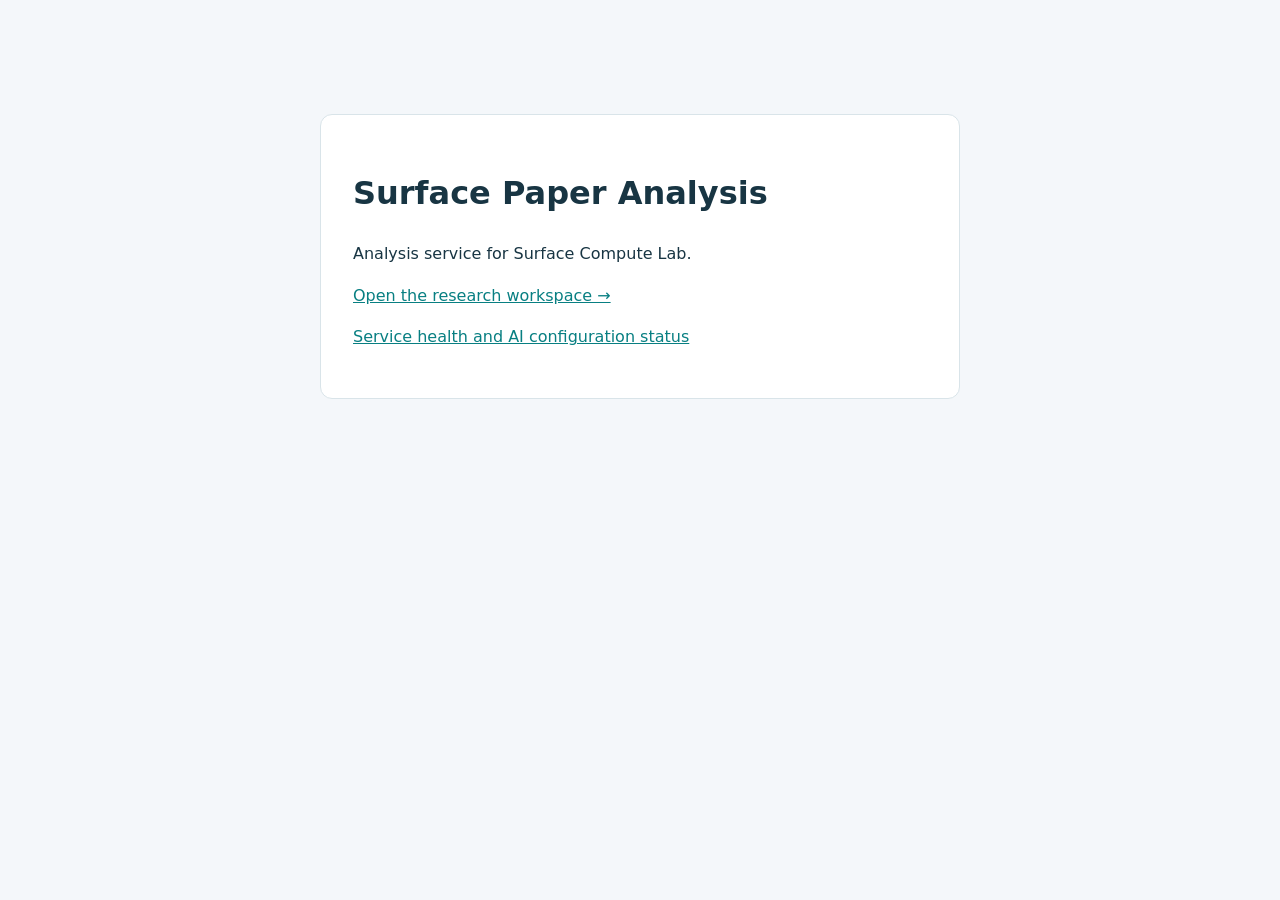
<file: vercel-public/index.html>
<!doctype html>
<html lang="en"><head><meta charset="utf-8"><meta name="viewport" content="width=device-width,initial-scale=1"><title>Surface Paper Analysis</title><style>body{font:16px/1.6 system-ui,sans-serif;max-width:640px;margin:10vh auto;padding:24px;color:#183543;background:#f4f7fa}a{color:#087f82}main{padding:32px;background:white;border:1px solid #d9e4e9;border-radius:12px}</style></head><body><main><h1>Surface Paper Analysis</h1><p>Analysis service for Surface Compute Lab.</p><p><a href="https://ginhust.github.io/Surface_calculations/">Open the research workspace →</a></p><p><a href="/health">Service health and AI configuration status</a></p></main></body></html>
</file>
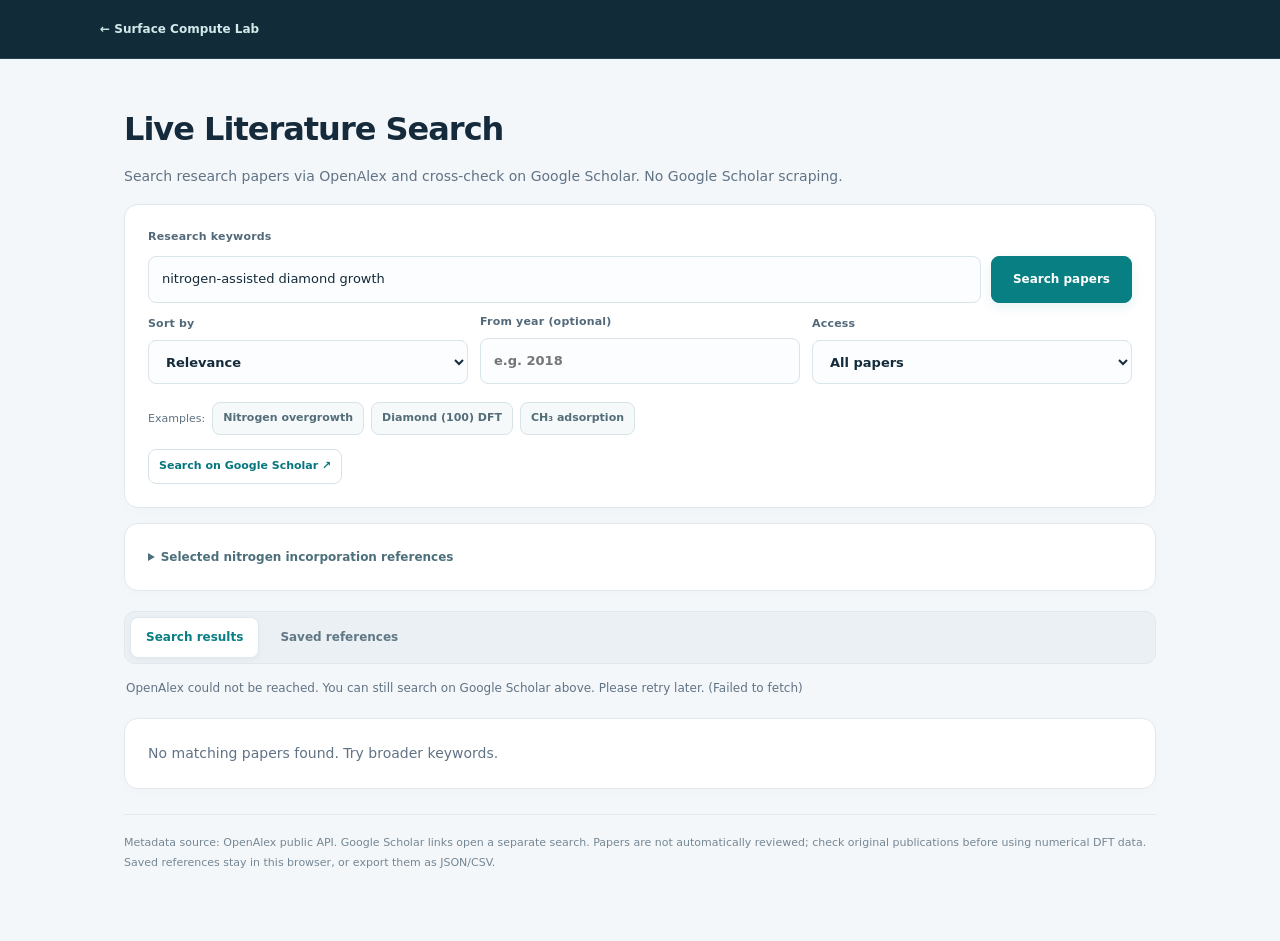
<file: literature-search.html>
<!doctype html>
<html lang="en">
<head>
<meta charset="utf-8">
<meta name="viewport" content="width=device-width,initial-scale=1">
<title>Live Literature Search | Surface Compute Lab</title>
<style>
:root{color-scheme:light;--ink:#163746;--muted:#607782;--bg:#f3f6f8;--edge:#d8e4e9;--accent:#087c83;--soft:#e8f5f3}
*{box-sizing:border-box}body{margin:0;background:var(--bg);color:var(--ink);font:15px/1.55 system-ui,"Segoe UI",sans-serif}
a{color:#06767e;text-decoration:none}a:hover{text-decoration:underline}
header{background:#183542;color:#f1f8fa;padding:16px max(20px,calc((100vw - 1100px)/2))}
header a{color:#d0f2ee}main{max-width:1100px;margin:auto;padding:27px 20px 55px}
h1{margin:8px 0 4px;font-size:29px;letter-spacing:-.5px}h2{font-size:19px;margin:0 0 12px}
p{margin:5px 0 12px}.muted,.meta{color:var(--muted)}.meta{font-size:13px}
.panel,.paper{border:1px solid var(--edge);background:#fff;border-radius:10px;padding:19px;margin:15px 0}
.controls{display:grid;grid-template-columns:minmax(0,1fr) auto;gap:10px;margin:10px 0}
input,select,button{font:inherit;border:1px solid #c8d7dd;border-radius:7px;padding:10px 12px;background:#fff;color:var(--ink)}
input{min-width:0;width:100%}button{cursor:pointer}button.primary{background:var(--accent);color:white;border-color:var(--accent)}button:disabled{opacity:.55;cursor:wait}
label{font-size:13px;font-weight:600;display:block}.filters{display:flex;gap:12px;align-items:end;flex-wrap:wrap}.filters label{flex:1;min-width:145px}.filters select,.filters input{margin-top:4px}
.quick,.actions,.toprow{display:flex;gap:8px;align-items:center;flex-wrap:wrap}.quick button{padding:6px 9px;font-size:12px}.actions{margin-top:11px}.actions a,.actions button{font-size:13px;padding:6px 10px;border-radius:6px;border:1px solid var(--edge);background:#fff}
.title{font-size:17px;font-weight:650;color:#123848}.paper{margin:10px 0;padding:17px 19px}.abstract{font-size:14px;color:#425c65;margin-top:9px;white-space:normal}
.badge{display:inline-block;background:var(--soft);color:#08767c;border-radius:5px;padding:2px 7px;font-size:11px;margin-right:7px}
#status{min-height:25px}#papers{margin-top:10px}.switch{margin-left:auto;display:flex;gap:5px}
.switch button{padding:5px 8px;background:transparent;color:white;border-color:#56727c;font-size:12px}
.switch button.active{background:#d6f0ef;color:#163746}
.tabs{display:flex;gap:10px;align-items:center;margin-top:15px}.tabs button.active{background:#183542;color:#fff}
footer{margin-top:25px;font-size:12px;color:var(--muted)}
@media(max-width:620px){.controls{grid-template-columns:1fr}.filters label{min-width:44%}h1{font-size:24px}}
body.embedded>header,body.embedded main>h1,body.embedded main>p.muted,body.embedded #curatedReferences{display:none}
body.embedded main{padding-top:4px}#curatedReferences>summary{cursor:pointer;font-weight:600}
/* Shared visual language. Keep the existing navigation and calculation flow. */
#surface-lab-bilingual .evidence-hero{padding:25px;background:linear-gradient(120deg,#123a49,#076d72);border-radius:12px;color:#fff;margin-bottom:18px}
#surface-lab-bilingual .evidence-hero h1{font-size:29px;margin:8px 0}
#surface-lab-bilingual .evidence-hero .small{color:#b5e5e3}
#surface-lab-bilingual .evidence-hero .row{margin-top:18px}
#surface-lab-bilingual .evidence-metrics{display:grid;grid-template-columns:repeat(3,1fr);gap:12px;margin:18px 0}
#surface-lab-bilingual .evidence-metrics>div{padding:14px 18px;background:var(--p);border:1px solid var(--line);border-radius:8px}
#surface-lab-bilingual .evidence-metrics strong{font-size:24px;display:block;color:var(--accent)}
#surface-lab-bilingual .evidence-metrics span{font-size:12px;color:var(--sub)}
#surface-lab-bilingual .evidence-table{min-width:780px}
#surface-lab-bilingual .evidence-table td:first-child{width:27%}
#surface-lab-bilingual .evidence-table blockquote{margin:5px 0 12px;padding:9px;border-left:3px solid var(--accent);background:var(--soft);overflow-wrap:anywhere}
#surface-lab-bilingual .evidence-citation{font-size:11px;line-height:1.5;text-align:left;white-space:normal}
#surface-lab-bilingual .pr-text{white-space:pre-wrap;overflow-wrap:anywhere}
#surface-lab-bilingual mark{background:#fff0a9;color:#182f3e;border-radius:2px;padding:1px 3px}
@media(max-width:520px){#surface-lab-bilingual .evidence-metrics{grid-template-columns:1fr}#surface-lab-bilingual .evidence-hero{padding:18px}}
#surface-lab-bilingual .agent-grid{display:grid;grid-template-columns:repeat(4,minmax(0,1fr));gap:10px;margin:16px 0}
#surface-lab-bilingual .agent-grid .record{margin:0;border-top:3px solid var(--accent);padding:12px}
#surface-lab-bilingual .paper-reading blockquote{margin:8px 0;padding:8px 12px;border-left:3px solid var(--accent);overflow-wrap:anywhere}
#surface-lab-bilingual .paper-reading td{vertical-align:top;min-width:100px}
@media(max-width:900px){#surface-lab-bilingual .agent-grid{grid-template-columns:repeat(2,minmax(0,1fr))}}
@media(max-width:480px){#surface-lab-bilingual .agent-grid{grid-template-columns:1fr}}
#surface-lab-bilingual {
  color-scheme: light;
  --p: #ffffff; --bg: #f4f7fa; --ink: #152b3b; --sub: #607385;
  --line: #e0e8ee; --accent: #087f82; --soft: #eaf7f5;
  --warn: #805b24; --warnbg: #fff7e8;
  font-family: Inter, 'Segoe UI', system-ui, sans-serif;
  font-size: 14px; line-height: 1.65;
  border: 1px solid #dce6ed; border-radius: 18px;
  box-shadow: 0 12px 48px #1737470a;
}
#surface-lab-bilingual .top {
  min-height: 82px; padding: 20px 30px; gap: 18px;
  background: #fff; border-bottom-color: var(--line);
}
#surface-lab-bilingual .brand {
  display: inline-flex; align-items: center; gap: 13px;
  font-size: 17px; font-weight: 750; letter-spacing: 1.2px;
}
#surface-lab-bilingual .brand::before {
  content: ''; display: block; width: 23px; height: 23px;
  border: 2px solid #087f82; border-radius: 5px; transform: rotate(45deg);
  background: linear-gradient(135deg,#e0f4f0 49%,#087f82 50%,#087f82 55%,#f4fbfa 56%);
  box-shadow: 4px -4px 0 #e4f1f0;
}
#surface-lab-bilingual .top>.muted {font-size: 12px; padding-left: 18px; border-left: 1px solid var(--line)}
#surface-lab-bilingual .top>.pill {margin-left: auto; font-size: 11px; letter-spacing: .3px}
#surface-lab-bilingual .shell {grid-template-columns: 218px minmax(0,1fr)}
#surface-lab-bilingual aside {padding: 28px 14px; background: #122b39; color: #c3d3dd}
#surface-lab-bilingual .sidehead {font-size: 10px; letter-spacing: 1.7px; color: #829eae; padding: 0 14px 20px}
#surface-lab-bilingual .nav {
  position: relative; min-height: 48px; gap: 12px; padding: 12px 14px;
  margin: 5px 0; border: 1px solid transparent; border-radius: 9px;
  font-size: 12px; font-weight: 550; line-height: 1.4;
  transition: background .18s ease, color .18s ease, border-color .18s ease;
}
#surface-lab-bilingual .nav svg {width: 17px; height: 17px; stroke-width: 1.6; flex: 0 0 auto; opacity: .85}
#surface-lab-bilingual .nav:hover {background: #ffffff0b; color: #fff}
#surface-lab-bilingual .nav[aria-current=page] {background: #1b444f; border-color: #2d6269; color: #d4ffef; box-shadow: 0 5px 14px #071c2720}
#surface-lab-bilingual .nav[aria-current=page]::before {content:''; position:absolute; left:-15px; top:13px; bottom:13px; width:3px; border-radius:2px; background:#76ddc5}
#surface-lab-bilingual .sidefoot {border-top:1px solid #ffffff15; padding-top:22px; margin:42px 14px 0; font-size:11px; line-height:1.9; color:#9fb7c4}
#surface-lab-bilingual main {padding: 34px; min-height: 820px; background: var(--bg)}
#surface-lab-bilingual .headline {margin-bottom: 26px}
#surface-lab-bilingual .headline>.small {font-size:10px; font-weight:700; letter-spacing:1.8px; color:var(--accent); margin-bottom:8px}
#surface-lab-bilingual h1 {font-size:30px; line-height:1.22; font-weight:720; letter-spacing:-1px; margin:7px 0 11px}
#surface-lab-bilingual .headline>.muted {font-size:13px; max-width:750px; line-height:1.75}
#surface-lab-bilingual h2 {font-size:16px; font-weight:680; letter-spacing:-.2px; margin-bottom:17px}
#surface-lab-bilingual h3 {font-size:13px; font-weight:650; letter-spacing:-.1px}
#surface-lab-bilingual .small {font-size:11px; line-height:1.75}
#surface-lab-bilingual .pill {padding:5px 10px; border:1px solid #d4ebe5; border-radius:20px; font-weight:600; line-height:1.4}
#surface-lab-bilingual .panel {padding:24px; border-radius:14px; border-color:var(--line); box-shadow:0 3px 12px #17374704; margin-bottom:20px}
#surface-lab-bilingual .problem-lead {background:linear-gradient(135deg,#f1faf8,#f8fbfd 72%);border-color:#cfe6e1}
#surface-lab-bilingual .problem-model-pair {display:grid;grid-template-columns:repeat(2,minmax(0,1fr));gap:12px;margin:17px 0}
#surface-lab-bilingual .problem-model-pair article {background:#fff;border:1px solid #dce8eb;border-radius:11px;padding:16px}
#surface-lab-bilingual .problem-model-pair h3 {margin:12px 0 6px;color:#1e3f52}
#surface-lab-bilingual .problem-model-pair p {margin:0;color:#607583;font-size:12px;line-height:1.7}
#surface-lab-bilingual .split {gap:22px; align-items:start; grid-template-columns:minmax(0,1.12fr) minmax(280px,1fr)}
#surface-lab-bilingual .fields {gap:0 18px}
#surface-lab-bilingual label {font-size:11px; font-weight:650; letter-spacing:.1px; color:#53697a; margin-bottom:16px}
#surface-lab-bilingual input,#surface-lab-bilingual select,#surface-lab-bilingual textarea {
  min-height:42px; padding:10px 12px; margin-top:7px;
  border:1px solid #d9e4eb; border-radius:8px; background:#fbfdfe;
  font-size:13px; font-weight:400; color:var(--ink); line-height:1.5;
  transition:border-color .15s ease, box-shadow .15s ease, background .15s ease;
}
#surface-lab-bilingual input::placeholder,#surface-lab-bilingual textarea::placeholder {color:#899ba8}
#surface-lab-bilingual input:focus,#surface-lab-bilingual select:focus,#surface-lab-bilingual textarea:focus {
  outline:none; border-color:#238e91; box-shadow:0 0 0 3px #09818415; background:#fff;
}
#surface-lab-bilingual input[type=checkbox] {min-height:0; width:15px; height:15px; accent-color:var(--accent); margin-top:3px; flex:0 0 auto}
#surface-lab-bilingual input[type=file] {padding:8px; font-size:11px}
#surface-lab-bilingual input::file-selector-button {border:0; background:#eaf3f5; color:#355e6e; padding:7px 9px; border-radius:5px; margin-right:10px; cursor:pointer}
#surface-lab-bilingual button:focus-visible,#surface-lab-bilingual a:focus-visible {outline:3px solid #46b7b2; outline-offset:3px}
#surface-lab-bilingual .button {
  display:inline-flex; align-items:center; justify-content:center; gap:7px;
  min-height:38px; padding:9px 13px; border-radius:8px;
  font-size:12px; font-weight:600; line-height:1.4;
  border-color:#d7e3e9; background:#fff;
  box-shadow:0 1px 2px #15374606;
  transition:background .16s ease, border-color .16s ease, transform .16s ease, box-shadow .16s ease;
}
#surface-lab-bilingual .button:hover:not(:disabled) {background:#f3f9f9; border-color:#9ccac9; transform:translateY(-1px); box-shadow:0 4px 10px #1537460a}
#surface-lab-bilingual .button svg {width:15px; height:15px; stroke-width:1.8}
#surface-lab-bilingual .primary {background:#087f82; border-color:#087f82; color:#fff; box-shadow:0 4px 12px #087f8220}
#surface-lab-bilingual .primary:hover:not(:disabled) {background:#066c70; border-color:#066c70; color:#fff}
#surface-lab-bilingual a {text-decoration:none; font-weight:550; text-underline-offset:3px}
#surface-lab-bilingual a:hover {text-decoration:underline}
#surface-lab-bilingual .dbitem {
  position:relative; border-radius:11px; padding:17px 18px; margin-bottom:11px;
  border-color:#e0e8ee; box-shadow:0 2px 5px #17374703;
  transition:box-shadow .18s ease, border-color .18s ease, transform .18s ease;
}
#surface-lab-bilingual .dbitem:hover {border-color:#a6caca; box-shadow:0 5px 17px #17374708; transform:translateY(-1px)}
#surface-lab-bilingual .dbitem.selected {background:#f0faf8; border-color:#66b9b0; box-shadow:0 0 0 1px #66b9b010}
#surface-lab-bilingual .dbitem.selected::before {content:''; position:absolute; left:-1px; top:14px; bottom:14px; width:3px; border-radius:3px; background:#159a8e}
#surface-lab-bilingual .dbitem strong {font-size:13px; line-height:1.65; font-weight:650; letter-spacing:-.15px; margin:7px 0}
#surface-lab-bilingual .dbitem>.small:first-child {font-size:10px; font-weight:650; color:#087f82; letter-spacing:.2px}
#surface-lab-bilingual .record {background:#f2f8fa; border-left:3px solid #4faaa4; border-radius:0 8px 8px 0; padding:13px 15px; font-size:13px; line-height:1.85; margin:18px 0}
#surface-lab-bilingual .item {padding:17px 0}
#surface-lab-bilingual .item h3 {margin-bottom:7px}
#surface-lab-bilingual .item p {font-size:12px; line-height:1.8}
#surface-lab-bilingual .notice,#surface-lab-bilingual .banner {border-radius:9px; padding:13px 16px; font-size:12px; line-height:1.8; border:1px solid #f0e3c9}
#surface-lab-bilingual .banner {border-color:#d5ebe5}
#surface-lab-bilingual .flow {gap:8px; color:#a6b7c2; font-size:10px; margin-bottom:25px}
#surface-lab-bilingual .flow button {padding:7px 11px; border-radius:7px; background:transparent; font-size:11px; color:var(--sub); border-color:transparent}
#surface-lab-bilingual .flow button:hover {background:#eaf0f5}
#surface-lab-bilingual .flow button[aria-current=step] {background:#fff; color:#087f82; border-color:#cde4e4; box-shadow:0 2px 6px #17374704}
#surface-lab-bilingual .tablebox {border:1px solid var(--line); border-radius:9px}
#surface-lab-bilingual th {background:#f5f8fa; font-size:10px; font-weight:700; letter-spacing:.5px; text-transform:uppercase}
#surface-lab-bilingual td,#surface-lab-bilingual th {padding:12px 13px}
#surface-lab-bilingual td {font-size:12px}
#surface-lab-bilingual tbody tr:last-child td {border-bottom:0}
#surface-lab-bilingual tbody tr:hover {background:#f7fbfc}
#surface-lab-bilingual pre {background:#142d3b; color:#d8e9ef; border-radius:10px; padding:19px; font-size:11px; line-height:1.85}
#surface-lab-bilingual .empty {background:#f6f9fb; border:1px dashed #cbdce5; border-radius:10px; padding:30px 18px; font-size:12px}
#surface-lab-bilingual .structure-stage {height:390px; border-radius:12px; border-color:#dbe6ed; background:#f4f8fb}
#surface-lab-bilingual .structure-empty {font-size:13px; color:#6c8492}
#surface-lab-bilingual .structure-empty::before {content:'◇'; font-size:50px; font-weight:200; color:#b7d4d8; margin-right:18px}
#surface-lab-bilingual .check {font-weight:400; line-height:1.7; gap:5px}
#surface-lab-bilingual .statrow b {font-weight:700; letter-spacing:-.7px; font-size:25px}
#surface-lab-bilingual [data-rp-storage] {color:#087f82; font-weight:600}
#surface-lab-bilingual fieldset {border-radius:9px; background:#fbfdfe}
#surface-lab-bilingual #sl-message:empty {display:none}
#surface-lab-bilingual .paper-search-actions {margin-bottom:17px; gap:10px}
#surface-lab-bilingual .inventory-counts {display:flex;align-items:center;gap:27px;padding:0 0 8px}
#surface-lab-bilingual .inventory-counts>div {display:flex;align-items:baseline;gap:8px}
#surface-lab-bilingual .inventory-counts strong {font-size:21px;font-weight:700;line-height:1.3;letter-spacing:-.6px;color:#214958}
#surface-lab-bilingual .inventory-counts span {font-size:10px;color:#6d8290;line-height:1.5;max-width:90px}
#surface-lab-bilingual .source-list {position:relative;max-height:740px;overflow-y:auto;padding:2px 4px 2px 2px;scrollbar-width:thin;scrollbar-color:#b9d1d8 transparent}
#surface-lab-bilingual .library-toolbar {align-items:stretch;gap:20px;margin-bottom:25px}
#surface-lab-bilingual .library-toolbar>.button {align-self:center;white-space:nowrap}
#surface-lab-bilingual .inventory-counts {display:grid;grid-template-columns:repeat(3,minmax(0,1fr));gap:12px;flex:1;max-width:640px;padding:0}
#surface-lab-bilingual .inventory-counts>div {display:flex;flex-direction:column;align-items:flex-start;gap:5px;background:#fff;border:1px solid #e0e8ee;border-radius:11px;padding:14px 17px;box-shadow:0 2px 7px #15374603}
#surface-lab-bilingual .inventory-counts strong {font-size:24px;line-height:1.1;letter-spacing:-.9px;font-variant-numeric:tabular-nums}
#surface-lab-bilingual .inventory-counts>div:first-child strong {color:#087f82}
#surface-lab-bilingual .inventory-counts span {max-width:none;font-size:10px;font-weight:550}
#surface-lab-bilingual .source-detail {position:relative;overflow:hidden;padding-top:27px}
#surface-lab-bilingual .source-detail::before {content:'';position:absolute;top:0;left:0;right:0;height:3px;background:linear-gradient(90deg,#087f82,#72c2b6)}
#surface-lab-bilingual .source-detail h2 {font-size:20px;line-height:1.55;letter-spacing:-.4px;margin-bottom:10px}
#surface-lab-bilingual .source-detail .citation-meta {font-size:11px;line-height:1.85;color:#718492;padding-bottom:2px}
#surface-lab-bilingual .source-id {font-variant-numeric:tabular-nums;letter-spacing:.4px;white-space:nowrap}
#surface-lab-bilingual .source-detail .item>.row {gap:8px;margin-top:9px}
#surface-lab-bilingual .source-detail .item>.row>a {font-size:11px;padding:6px 9px;border:1px solid #dce8ec;border-radius:6px;background:#f9fcfc;line-height:1.5}
#surface-lab-bilingual .source-detail [data-action=use-source] {width:100%;margin-top:4px;min-height:43px}
#surface-lab-bilingual [data-action=find-papers],#surface-lab-bilingual [data-action=related-papers] {color:#087f82; border-color:#b7d9d6; background:#f2faf8}
@media(min-width:1350px) {#surface-lab-bilingual main{padding:40px}#surface-lab-bilingual .split{gap:28px}}
@media(max-width:1050px) {#surface-lab-bilingual .shell{grid-template-columns:190px minmax(0,1fr)}#surface-lab-bilingual main{padding:25px}#surface-lab-bilingual h1{font-size:27px}}
@media(max-width:820px) {
  #surface-lab-bilingual{border-radius:12px}
  #surface-lab-bilingual .shell{grid-template-columns:1fr}
  #surface-lab-bilingual .split{grid-template-columns:1fr}
  #surface-lab-bilingual .top{padding:18px 21px;min-height:74px;gap:13px}
  #surface-lab-bilingual .top>.muted{font-size:11px}
  #surface-lab-bilingual aside{display:flex;flex-wrap:nowrap;overflow-x:auto;gap:6px;padding:10px 14px;scrollbar-width:thin}
  #surface-lab-bilingual .nav{width:auto;flex:0 0 auto;white-space:nowrap;margin:0;min-height:40px;padding:10px 12px;font-size:11px}
  #surface-lab-bilingual .nav[aria-current=page]::before{display:none}
  #surface-lab-bilingual .sidehead,#surface-lab-bilingual .sidefoot{display:none}
  #surface-lab-bilingual main{padding:24px;min-height:0}
}
@media(max-width:520px) {
  #surface-lab-bilingual .top{padding:17px;gap:10px}
  #surface-lab-bilingual .brand{font-size:14px;gap:10px}
  #surface-lab-bilingual .brand::before{width:19px;height:19px}
  #surface-lab-bilingual .top>.muted{display:none}
  #surface-lab-bilingual .top>.pill{font-size:9px;padding:5px 8px}
  #surface-lab-bilingual main{padding:23px 16px}
  #surface-lab-bilingual h1{font-size:25px;letter-spacing:-.7px}
  #surface-lab-bilingual .headline>.small{font-size:9px;letter-spacing:1.2px}
  #surface-lab-bilingual .headline>.muted{font-size:12px}
  #surface-lab-bilingual .panel{padding:18px;border-radius:12px}
  #surface-lab-bilingual .problem-model-pair{grid-template-columns:1fr}
  #surface-lab-bilingual .fields{grid-template-columns:1fr}
  #surface-lab-bilingual .button{font-size:11px}
  #surface-lab-bilingual .dbitem{padding:15px}
  #surface-lab-bilingual .structure-stage{height:285px}
  #surface-lab-bilingual .structure-empty::before{display:none}
  #surface-lab-bilingual .flow{gap:2px}
  #surface-lab-bilingual .flow button{padding:7px;font-size:10px}
  #surface-lab-bilingual .paper-search-actions>.small{display:none}
  #surface-lab-bilingual .inventory-counts{gap:19px}
  #surface-lab-bilingual .inventory-counts>div{display:block}
  #surface-lab-bilingual .inventory-counts strong,#surface-lab-bilingual .inventory-counts span{display:block}
  #surface-lab-bilingual .inventory-counts span{font-size:9px;margin-top:4px}
  #surface-lab-bilingual .source-list{max-height:470px}
  #surface-lab-bilingual .inventory-counts{flex-basis:100%;gap:8px}
  #surface-lab-bilingual .inventory-counts>div{padding:12px 10px;gap:5px;display:flex}
  #surface-lab-bilingual .inventory-counts strong{font-size:23px}
  #surface-lab-bilingual .inventory-counts span{font-size:9px;line-height:1.55}
  #surface-lab-bilingual .library-toolbar{gap:12px}
  #surface-lab-bilingual .source-detail h2{font-size:18px}
}

/* The standalone search and its embedded view use the same components. */
body.literature-app {color-scheme:light; --ink:#152b3b; --muted:#607385; --bg:#f4f7fa; --edge:#e0e8ee; --accent:#087f82; --soft:#eaf7f5; font-family:Inter,'Segoe UI',system-ui,sans-serif; font-size:14px; line-height:1.7}
body.literature-app header {background:#122b39; padding:19px max(24px,calc((100vw - 1080px)/2)); border-bottom:1px solid #244251}
body.literature-app header a {font-size:12px; font-weight:600; color:#d2e9ea}
body.literature-app main {max-width:1080px; padding:35px 24px 50px}
body.literature-app h1 {font-size:32px; letter-spacing:-1px; font-weight:730; margin-bottom:8px}
body.literature-app h2 {letter-spacing:-.3px}
body.literature-app .panel,body.literature-app .paper {border-radius:14px; border-color:var(--edge); box-shadow:0 3px 15px #15374604; padding:23px}
body.literature-app .paper {margin:14px 0; transition:border-color .18s ease,box-shadow .18s ease}
body.literature-app .paper:hover {border-color:#b7d7d5; box-shadow:0 5px 20px #15374609}
body.literature-app .title {font-size:16px; font-weight:680; letter-spacing:-.25px; line-height:1.65; margin:8px 0}
body.literature-app .meta {font-size:11px; line-height:1.8}
body.literature-app .paper>.meta:first-child {font-weight:600; color:#087f82; letter-spacing:.15px}
body.literature-app input,body.literature-app select {padding:11px 13px; border:1px solid #d9e4eb; border-radius:8px; font-size:13px; background:#fbfdfe; min-height:44px}
body.literature-app label {font-size:11px; color:#53697a; letter-spacing:.2px; font-weight:650}
body.literature-app .filters select,body.literature-app .filters input {display:block;width:100%;margin-top:7px}
body.literature-app input:focus,body.literature-app select:focus {outline:none; border-color:#238e91; box-shadow:0 0 0 3px #09818415; background:#fff}
body.literature-app button,body.literature-app .actions a {font-size:12px; font-weight:600; border-radius:8px; border-color:#d7e3e9; transition:background .16s ease, border-color .16s ease}
body.literature-app button:hover,body.literature-app .actions a:hover {background:#f0f8f7; border-color:#a9cecb; text-decoration:none}
body.literature-app button.primary {background:#087f82; border-color:#087f82; color:#fff; padding:12px 21px; box-shadow:0 4px 12px #087f821a}
body.literature-app button.primary:hover {background:#066c70}
body.literature-app button:focus-visible,body.literature-app a:focus-visible,body.literature-app summary:focus-visible {outline:3px solid #46b7b2; outline-offset:3px}
body.literature-app .quick {gap:7px; padding-top:4px}
body.literature-app .quick button {font-size:11px; padding:6px 10px; color:#536d79; background:#f6f9fa}
body.literature-app .actions {gap:8px; margin-top:14px}
body.literature-app .actions a,body.literature-app .actions button {font-size:11px; padding:7px 10px; min-height:32px}
body.literature-app .actions button[data-bookmark] {margin-left:auto; color:#087f82; border-color:#bcdbd5; background:#f0f9f6}
body.literature-app .tabs {gap:5px; padding:5px; background:#eaf0f4; border:1px solid #e0e8ee; border-radius:11px; margin-top:20px}
body.literature-app .tabs button {border-color:transparent; background:transparent; color:#617785; padding:9px 15px; font-size:12px}
body.literature-app .tabs button.active {background:#fff; color:#087f82; box-shadow:0 2px 5px #15374609; border-color:#e0e8ee}
body.literature-app #count {margin-left:auto; padding:0 10px; font-variant-numeric:tabular-nums}
body.literature-app #status {font-size:12px; margin:14px 2px 5px; color:#607385}
body.literature-app .abstract {font-size:12px; line-height:1.85; background:#f5f9fb; border-radius:8px; padding:14px}
body.literature-app details summary {font-size:12px; color:#4d6f7b; cursor:pointer}
body.literature-app footer {padding:18px 0; font-size:11px; line-height:1.8; border-top:1px solid var(--edge); color:#748794}
body.literature-app.embedded main {padding-top:4px}
@media(max-width:620px) {
  body.literature-app main{padding:22px 15px 35px}
  body.literature-app .panel,body.literature-app .paper{padding:18px;border-radius:11px}
  body.literature-app h1{font-size:27px}
  body.literature-app .title{font-size:14px}
  body.literature-app .controls{grid-template-columns:1fr}
  body.literature-app .tabs button{padding:8px 10px;font-size:11px}
  body.literature-app #count{font-size:10px;padding:0 3px}
  body.literature-app .actions button[data-bookmark]{margin-left:0}
}
@media(prefers-reduced-motion:reduce) {
  #surface-lab-bilingual *,body.literature-app * {transition:none!important;scroll-behavior:auto!important}
  #surface-lab-bilingual .button:hover,#surface-lab-bilingual .dbitem:hover {transform:none}
}

#surface-lab-bilingual .ra-candidates {display:grid;grid-template-columns:repeat(2,minmax(0,1fr));gap:12px;margin:12px 0}
#surface-lab-bilingual .ra-candidates .item {border:1px solid var(--line);border-radius:8px;padding:14px;margin:0;cursor:pointer}
#surface-lab-bilingual .ra-candidates .item:has(input:checked) {border-color:var(--accent);background:var(--soft)}
#surface-lab-bilingual .ra-candidates input[type=radio] {display:inline-block;width:auto;margin:0 6px 0 0;accent-color:var(--accent)}
#surface-lab-bilingual .research-assistant textarea {resize:vertical}
#surface-lab-bilingual .research-assistant .record {overflow-wrap:anywhere}
#surface-lab-bilingual .paper-reading .record {overflow-wrap:anywhere;margin:12px 0}
#surface-lab-bilingual .paper-reading .pr-text {white-space:pre-wrap;max-height:340px;overflow:auto}
#surface-lab-bilingual .paper-reading blockquote {margin:10px 0;padding:10px 14px;border-left:3px solid var(--accent);background:var(--soft)}
#surface-lab-bilingual .paper-reading textarea {resize:vertical}
#surface-lab-bilingual .paper-reading [data-pr-status] {overflow-wrap:anywhere}
#surface-lab-bilingual .paper-reading h3 {margin-top:18px}
@media(max-width:700px) {#surface-lab-bilingual .ra-candidates {grid-template-columns:1fr}}

/* Shell and paper-search dialog. Scoped to avoid changing iframe contents. */
html[data-visualize-standalone]:has(>body.surface-host) {color-scheme:light; background:#edf2f6}
html[data-visualize-standalone]>body.surface-host {padding:20px; background:#edf2f6; max-width:1640px; margin:0 auto}
#surface-utility-bar {display:flex; align-items:center; justify-content:space-between; gap:12px; padding:0 5px 15px; font:11px/1.5 'Segoe UI',system-ui,sans-serif; color:#6a8290; letter-spacing:.2px}
#surface-utility-bar a {color:#087f82; text-decoration:none; font-weight:650; padding:5px 0}
#surface-utility-bar a:hover {text-decoration:underline}
#paper-search-dialog {box-sizing:border-box;overflow:hidden;width:min(1140px,95vw); height:92vh; max-height:92vh; border:1px solid #d9e5ec; border-radius:17px; background:#f4f7fa; color:#152b3b;box-shadow:0 30px 100px #0a23354a; padding:0}
#paper-search-dialog::backdrop {background:#0c263a9c; backdrop-filter:blur(5px)}
#paper-search-dialog .paper-dialog-header {display:flex;align-items:center;justify-content:space-between;gap:14px;min-height:72px;box-sizing:border-box; padding:17px 24px; font:14px Inter,'Segoe UI',system-ui,sans-serif; border-bottom:1px solid #e0e8ee;background:#fff}
#paper-search-dialog h2 {margin:0;font-size:17px; font-weight:700; letter-spacing:-.4px; color:#152b3b}
#paper-search-dialog .paper-dialog-actions {display:flex;align-items:center;gap:18px}
#paper-search-dialog a {font-size:11px; font-weight:600; color:#087f82}
#paper-search-dialog button {cursor:pointer;background:#fff;color:#152b3b;border:1px solid #d7e3e9; padding:8px 13px; border-radius:8px; font:600 12px Inter,'Segoe UI',system-ui,sans-serif}
#paper-search-dialog button:hover {background:#eef7f5; border-color:#a6ccca}
#paper-search-dialog button:focus-visible {outline:3px solid #46b7b2; outline-offset:3px}
#paper-search-dialog iframe {display:block;width:100%;margin:0;border:0;height:calc(100% - 73px); background:#f4f7fa}
@media(max-width:620px) {
  html[data-visualize-standalone]>body.surface-host{padding:8px}
  #surface-utility-bar{padding:2px 5px 10px;font-size:10px}
  #surface-utility-bar>span{font-size:9px;letter-spacing:.1px}
  #paper-search-dialog{width:calc(100vw - 16px);max-width:calc(100vw - 16px);border-radius:12px;height:94vh;max-height:94vh}
  #paper-search-dialog .paper-dialog-header{padding:13px;min-height:63px;gap:7px}
  #paper-search-dialog h2{font-size:14px}
  #paper-search-dialog .paper-dialog-actions{gap:9px}
  #paper-search-dialog a{font-size:10px}
  #paper-search-dialog button{padding:7px 10px;font-size:11px}
  #paper-search-dialog iframe{height:calc(100% - 64px)}
}

</style>
</head>
<body class="literature-app">
<header><div class="toprow"><a href="./index.html">← Surface Compute Lab</a></div></header>
<main>
<h1 data-i18n="heading">Live Literature Search</h1>
<p class="muted" data-i18n="intro">Search research papers via OpenAlex and cross-check on Google Scholar. No Google Scholar scraping.</p>
<section class="panel">
<form id="searchForm">
<label for="query" data-i18n="keyword">Research keywords</label>
<div class="controls"><input id="query" value="nitrogen-assisted diamond growth" required maxlength="300" aria-label="Research keywords"><button class="primary" type="submit" id="searchBtn" data-i18n="search">Search papers</button></div>
<div class="filters">
<label><span data-i18n="sort">Sort by</span><select id="sort"><option value="relevance_score:desc" data-i18n="relevance">Relevance</option><option value="publication_date:desc" data-i18n="newest">Newest</option><option value="cited_by_count:desc" data-i18n="cited">Most cited</option></select></label>
<label><span data-i18n="year">From year (optional)</span><input id="year" type="number" min="1900" max="2100" placeholder="e.g. 2018"></label>
<label><span data-i18n="access">Access</span><select id="oa"><option value="all" data-i18n="all">All papers</option><option value="true" data-i18n="openaccess">Open access only</option></select></label>
</div>
</form>
<div class="quick" style="margin-top:14px"><span class="meta" data-i18n="examples">Examples:</span><button type="button" data-topic="nitrogen overgrowth diamond chemical vapor deposition">Nitrogen overgrowth</button><button type="button" data-topic="diamond 100 surface DFT nitrogen">Diamond (100) DFT</button><button type="button" data-topic="diamond CVD methyl adsorption reaction barriers">CH₃ adsorption</button></div>
<div class="actions"><a id="scholarQuery" target="_blank" rel="noopener noreferrer" href="https://scholar.google.com/scholar?q=nitrogen-assisted%20diamond%20growth" data-i18n="scholar">Search on Google Scholar ↗</a></div>
</section>
<details class="panel" id="curatedReferences"><summary>Selected nitrogen incorporation references</summary>
<section aria-labelledby="nitrogen-lattice-heading">
<h2 id="nitrogen-lattice-heading" data-i18n="curatedHeading">Nitrogen incorporation into the diamond lattice</h2>
<p class="muted" data-i18n="curatedIntro">Selected references on substitutional nitrogen, surface-to-bulk incorporation, CVD precursors and NV formation. Abstracts and available excerpts checked; quantitative barriers remain unverified. These references are available without a live search.</p>
<article class="panel"><p class="meta">L01 · 2021</p><h3>Nitrogen overgrowth as a catalytic mechanism during diamond chemical vapour deposition</h3><p class="muted">Oberg, Batzer, Stacey &amp; Doherty · Carbon 178, 606–615</p><div class="actions"><a href="https://doi.org/10.1016/j.carbon.2021.03.008" target="_blank" rel="noopener noreferrer">DOI ↗</a><a href="https://arxiv.org/abs/2011.04921" target="_blank" rel="noopener noreferrer" data-i18n="curatedSource">Publisher / preprint ↗</a></div></article>
<article class="panel"><p class="meta">L05 · 2003</p><h3>Substitutional n-type doping of diamond</h3><p class="muted">K. Larsson · Computational Materials Science 27, 23–29</p><div class="actions"><a href="https://doi.org/10.1016/S0927-0256(02)00420-2" target="_blank" rel="noopener noreferrer">DOI ↗</a><a href="https://www.sciencedirect.com/science/article/abs/pii/S0927025602004202" target="_blank" rel="noopener noreferrer" data-i18n="curatedSource">Publisher / preprint ↗</a></div></article>
<article class="panel"><p class="meta">L06 · 2008</p><h3>A theoretical study of the effect of nitrogen, boron and phosphorus impurities on the growth and morphology of diamond surfaces</h3><p class="muted">Zoya Mehmood Shah &amp; Alison Mainwood · Diamond Relat. Mater. 17, 1307–1310</p><div class="actions"><a href="https://doi.org/10.1016/j.diamond.2008.03.028" target="_blank" rel="noopener noreferrer">DOI ↗</a><a href="https://www.sciencedirect.com/science/article/pii/S0925963508002604" target="_blank" rel="noopener noreferrer" data-i18n="curatedSource">Publisher / preprint ↗</a></div></article>
<article class="panel"><p class="meta">L07 · 2008</p><h3>A Theoretical Study of Nitrogen-Induced Effects on Initial Steps of Diamond CVD Growth</h3><p class="muted">Tanguy Van Regemorter &amp; Karin Larsson · Chemical Vapor Deposition 14, 224–231</p><div class="actions"><a href="https://doi.org/10.1002/cvde.200706661" target="_blank" rel="noopener noreferrer">DOI ↗</a><a href="https://onlinelibrary.wiley.com/doi/10.1002/cvde.200706661" target="_blank" rel="noopener noreferrer" data-i18n="curatedSource">Publisher / preprint ↗</a></div></article>
<article class="panel"><p class="meta">L08 · 2016</p><h3>Microwave Plasma-Activated Chemical Vapor Deposition of Nitrogen-Doped Diamond. II: CH4/N2/H2 Plasmas</h3><p class="muted">Truscott, Kelly, Potter, Ashfold &amp; Mankelevich · J. Phys. Chem. A 120, 8537–8549</p><div class="actions"><a href="https://doi.org/10.1021/acs.jpca.6b09009" target="_blank" rel="noopener noreferrer">DOI ↗</a><a href="https://www.chm.bris.ac.uk/pt/diamond/pdf/jcpa20-8537.pdf" target="_blank" rel="noopener noreferrer" data-i18n="curatedSource">Publisher / preprint ↗</a></div></article>
<article class="panel"><p class="meta">L09 · 2014</p><h3>Perfect alignment and preferential orientation of nitrogen-vacancy centers during CVD growth of diamond on (111) surfaces</h3><p class="muted">Julia Michl et al. · Applied Physics Letters 104, 102407</p><div class="actions"><a href="https://doi.org/10.1063/1.4868128" target="_blank" rel="noopener noreferrer">DOI ↗</a><a href="https://arxiv.org/abs/1401.4106" target="_blank" rel="noopener noreferrer" data-i18n="curatedSource">Publisher / preprint ↗</a></div></article>
</section>
</details>
<div class="tabs"><button id="tabResults" class="active" type="button" data-i18n="results">Search results</button><button id="tabSaved" type="button" data-i18n="saved">Saved references</button><span id="count" class="meta"></span></div>
<p id="status" class="muted" role="status" aria-live="polite"></p>
<div id="papers"></div>
<footer data-i18n="footnote">Metadata source: OpenAlex public API. Google Scholar links open a separate search. Papers are not automatically reviewed; check original publications before using numerical DFT data. Saved references stay in this browser, or export them as JSON/CSV.</footer>
</main>
<script>
(function(){
"use strict";
var $=function(id){return document.getElementById(id);};
var searchParams=new URLSearchParams(window.location.search);
var initialQuery=(searchParams.get('q')||'').trim().slice(0,300);
if(initialQuery)$("query").value=initialQuery;
if(searchParams.get('embedded')==='1')document.body.classList.add('embedded');
var translations={"en":{"heading":"Live Literature Search","intro":"Search research papers via OpenAlex and cross-check on Google Scholar. No Google Scholar scraping.","keyword":"Research keywords","search":"Search papers","sort":"Sort by","relevance":"Relevance","newest":"Newest","cited":"Most cited","year":"From year (optional)","access":"Access","all":"All papers","openaccess":"Open access only","examples":"Examples:","scholar":"Search on Google Scholar ↗","results":"Search results","saved":"Saved references","footnote":"Metadata source: OpenAlex public API. Google Scholar links open a separate search. Papers are not automatically reviewed; check original publications before using numerical DFT data. Saved references stay in this browser, or export them as JSON/CSV.","loading":"Searching OpenAlex...","empty":"No matching papers found. Try broader keywords.","error":"OpenAlex could not be reached. You can still search on Google Scholar above. Please retry later.","savedinfo":"Reference saved in this browser.","removed":"Reference removed.","save":"Save reference","remove":"Remove saved","onScholar":"Verify on Scholar ↗","openDOI":"Open DOI ↗","openOA":"Open access ↗","abstract":"Abstract","missingAbstract":"Abstract not available through OpenAlex.","citation":"Citations","exportJson":"Export saved JSON","exportCsv":"Export saved CSV","noneSaved":"No saved references yet.","showing":"Showing","of":"of","more":"next results","total":"papers","curatedHeading":"Nitrogen incorporation into the diamond lattice","curatedIntro":"Selected references on substitutional nitrogen, surface-to-bulk incorporation, CVD precursors and NV formation. Abstracts and available excerpts checked; quantitative barriers remain unverified. These references are available without a live search.","curatedSource":"Publisher / preprint ↗"}};
var lang="en",results=[],saved=[],page=1,mode="results",busy=false,lastCount=0,controller=null;
var key="surface_lab_literature_v1";
try{saved=JSON.parse(localStorage.getItem(key)||"[]");if(!Array.isArray(saved))saved=[];}catch(_){saved=[];}
function t(k){return translations[lang][k]||k;}
function escapeHtml(s){return String(s==null?"":s).replace(/[&<>"']/g,function(c){return {"&":"&amp;","<":"&lt;",">":"&gt;",'"':"&quot;","'":"&#39;"}[c];});}
function scholar(q){return "https://scholar.google.com/scholar?q="+encodeURIComponent(q);}
function safeUrl(s){try{var u=new URL(s);return u.protocol==="https:"?u.href:"";}catch(_){return "";}}
function normalize(w){
var doi=w.doi&&safeUrl(w.doi)||"";
var authors=(w.authorships||[]).slice(0,7).map(function(a){return a.author&&a.author.display_name||"";}).filter(Boolean);
var oa=w.best_oa_location&&w.best_oa_location.landing_page_url||w.best_oa_location&&w.best_oa_location.pdf_url||w.open_access&&w.open_access.oa_url||"";
return{id:w.id||doi,title:w.title||w.display_name||"Untitled",year:w.publication_year||"",doi:doi,authors:authors.join(", "),journal:w.primary_location&&w.primary_location.source&&w.primary_location.source.display_name||"",citations:Number(w.cited_by_count)||0,oa:safeUrl(oa),abstract:abstractText(w.abstract_inverted_index),abstractTruncated:Object.values(w.abstract_inverted_index||{}).some(function(positions){return positions.some(function(i){return i>=4000;});})};
}
function abstractText(inv){
if(!inv||typeof inv!=="object")return "";
var words=[];Object.keys(inv).forEach(function(word){(inv[word]||[]).forEach(function(index){if(Number.isInteger(index)&&index>=0&&index<4000)words[index]=word;});});
return words.filter(Boolean).join(" ");
}
function saveStorage(){try{localStorage.setItem(key,JSON.stringify(saved));}catch(_){$("status").textContent="Browser storage unavailable; use JSON export.";}}
function switchLang(l){lang="en";document.documentElement.lang=lang;document.querySelectorAll("[data-i18n]").forEach(function(el){el.textContent=t(el.dataset.i18n);});document.querySelectorAll("[data-lang]").forEach(function(el){el.classList.toggle("active",el.dataset.lang===lang);});draw();}
function status(s){$("status").textContent=s;}
function filters(){
var list=[];var y=$("year").value.trim();if(y&&Number(y)>=1900&&Number(y)<=2100)list.push("from_publication_date:"+y+"-01-01");
if($("oa").value==="true")list.push("open_access.is_oa:true");
return list;
}
function updateScholar(){ $("scholarQuery").href=scholar($("query").value.trim()||"diamond nitrogen CVD");}
async function search(append){
if(busy&&controller)controller.abort();
if(!append){page=1;results=[];mode="results";}else page+=1;
busy=true;controller=new AbortController();var current=controller;
$("searchBtn").disabled=true;$("tabResults").classList.add("active");$("tabSaved").classList.remove("active");updateScholar();status(t("loading"));draw();
var u=new URL("https://api.openalex.org/works");
u.searchParams.set("search",$("query").value.trim());
u.searchParams.set("per_page","20");u.searchParams.set("page",String(page));u.searchParams.set("sort",$("sort").value);
var fs=filters();if(fs.length)u.searchParams.set("filter",fs.join(","));
var timeout=setTimeout(function(){current.abort();},16000);
try{
var response=await fetch(u.href,{signal:current.signal,headers:{"Accept":"application/json"}});
if(!response.ok)throw new Error("HTTP "+response.status);
var data=await response.json();if(!Array.isArray(data.results))throw new Error("Invalid response");
results=append?results.concat(data.results.map(normalize)):data.results.map(normalize);
lastCount=Number(data.meta&&data.meta.count)||results.length;
status(results.length?t("showing")+" "+results.length+" "+t("of")+" "+lastCount+" "+t("total"):t("empty"));
}catch(err){if(current.signal.aborted&&controller!==current)return;page=append?Math.max(1,page-1):1;status(t("error")+" ("+String(err.message||"network error")+")");}
finally{clearTimeout(timeout);if(controller===current){busy=false;$("searchBtn").disabled=false;draw();}}
}
function draw(){
$("tabResults").classList.toggle("active",mode==="results");$("tabSaved").classList.toggle("active",mode==="saved");
var list=mode==="saved"?saved:results;$("count").textContent=mode==="saved"?String(saved.length):results.length?results.length+" / "+lastCount:"";
var h="";
if(mode==="saved")h='<div class="actions"><button data-export="json">'+escapeHtml(t("exportJson"))+'</button><button data-export="csv">'+escapeHtml(t("exportCsv"))+'</button></div>';
list.forEach(function(p){
var isSaved=saved.some(function(x){return x.id===p.id;});
h+='<article class="paper"><div class="meta">'+escapeHtml(p.year)+' · '+escapeHtml(p.journal||"Journal not specified")+' · '+escapeHtml(t("citation"))+': '+escapeHtml(p.citations)+'</div><div class="title">'+escapeHtml(p.title)+'</div><div class="meta">'+escapeHtml(p.authors)+'</div>';
if(p.abstract)h+='<details style="margin-top:9px"><summary>'+escapeHtml(t("abstract"))+'</summary><p class="abstract">'+escapeHtml(p.abstract)+'</p></details>';
h+='<div class="actions"><a target="_blank" rel="noopener noreferrer" href="'+escapeHtml(scholar(p.title))+'">'+escapeHtml(t("onScholar"))+'</a>';
if(p.doi)h+='<a target="_blank" rel="noopener noreferrer" href="'+escapeHtml(p.doi)+'">'+escapeHtml(t("openDOI"))+'</a>';
if(p.oa)h+='<a target="_blank" rel="noopener noreferrer" href="'+escapeHtml(p.oa)+'">'+escapeHtml(t("openOA"))+'</a>';
h+='<button type="button" class="primary" data-read="'+escapeHtml(p.id)+'">Read & define problem →</button><button type="button" data-bookmark="'+escapeHtml(p.id)+'">'+escapeHtml(t(isSaved?"remove":"save"))+'</button></div></article>';
});
if(!list.length&&mode==="saved")h+='<p class="panel muted">'+escapeHtml(t("noneSaved"))+'</p>';
if(!list.length&&mode==="results"&&!busy)h+='<p class="panel muted">'+escapeHtml(t("empty"))+'</p>';
if(mode==="results"&&results.length&&results.length<lastCount)h+='<div class="actions"><button data-more="1"'+(busy?" disabled":"")+'>'+escapeHtml(t("more"))+'</button></div>';
$("papers").innerHTML=h;
}
function exportSaved(fmt){
var txt,filename,mime;
if(fmt==="csv"){
var fields=["title","authors","year","journal","doi","citations","oa","id"];
var quote=function(v){return '"'+String(v==null?"":v).replace(/"/g,'""')+'"';};
txt=fields.join(",")+"\n"+saved.map(function(p){return fields.map(function(f){return quote(p[f]);}).join(",");}).join("\n");
filename="surface-literature-saved.csv";mime="text/csv;charset=utf-8";
}else{txt=JSON.stringify({source:"OpenAlex",verified:false,exported_at:new Date().toISOString(),papers:saved},null,2);filename="surface-literature-saved.json";mime="application/json";}
var url=URL.createObjectURL(new Blob([txt],{type:mime}));var a=document.createElement("a");a.href=url;a.download=filename;document.body.appendChild(a);a.click();a.remove();setTimeout(function(){URL.revokeObjectURL(url);},500);
}
$("searchForm").addEventListener("submit",function(e){e.preventDefault();search(false);});
$("query").addEventListener("input",updateScholar);
document.querySelectorAll("[data-topic]").forEach(function(b){b.addEventListener("click",function(){$("query").value=b.dataset.topic;search(false);});});
document.querySelectorAll("[data-lang]").forEach(function(b){b.addEventListener("click",function(){switchLang(b.dataset.lang);});});
$("tabResults").addEventListener("click",function(){mode="results";draw();});
$("tabSaved").addEventListener("click",function(){mode="saved";status("");draw();});
$("papers").addEventListener("click",function(e){
var b=e.target.closest("button");if(!b)return;
if(b.dataset.more){search(true);return;}
if(b.dataset.export){exportSaved(b.dataset.export);return;}
if(b.dataset.read){
var selected=results.concat(saved).find(function(p){return p.id===b.dataset.read;});if(!selected)return;
if(window.parent!==window){window.parent.postMessage({type:'surface-paper-selected',paper:selected},window.location.origin);status('Paper sent to the reading workspace.');}
else{try{sessionStorage.setItem('surface-paper-to-read-v1',JSON.stringify(selected));window.location.href='./index.html?read=1';}catch(_){status('Could not transfer the paper. Open paper search from the main workspace instead.');}}
return;
}
if(b.dataset.bookmark){
var id=b.dataset.bookmark;var index=saved.findIndex(function(p){return p.id===id;});
if(index>=0){saved.splice(index,1);status(t("removed"));}
else{var p=results.find(function(x){return x.id===id;});if(!p)return;saved.push(p);status(t("savedinfo"));}
saveStorage();draw();
}
});
switchLang("en");search(false);
})();
</script>
</body></html>
</file>
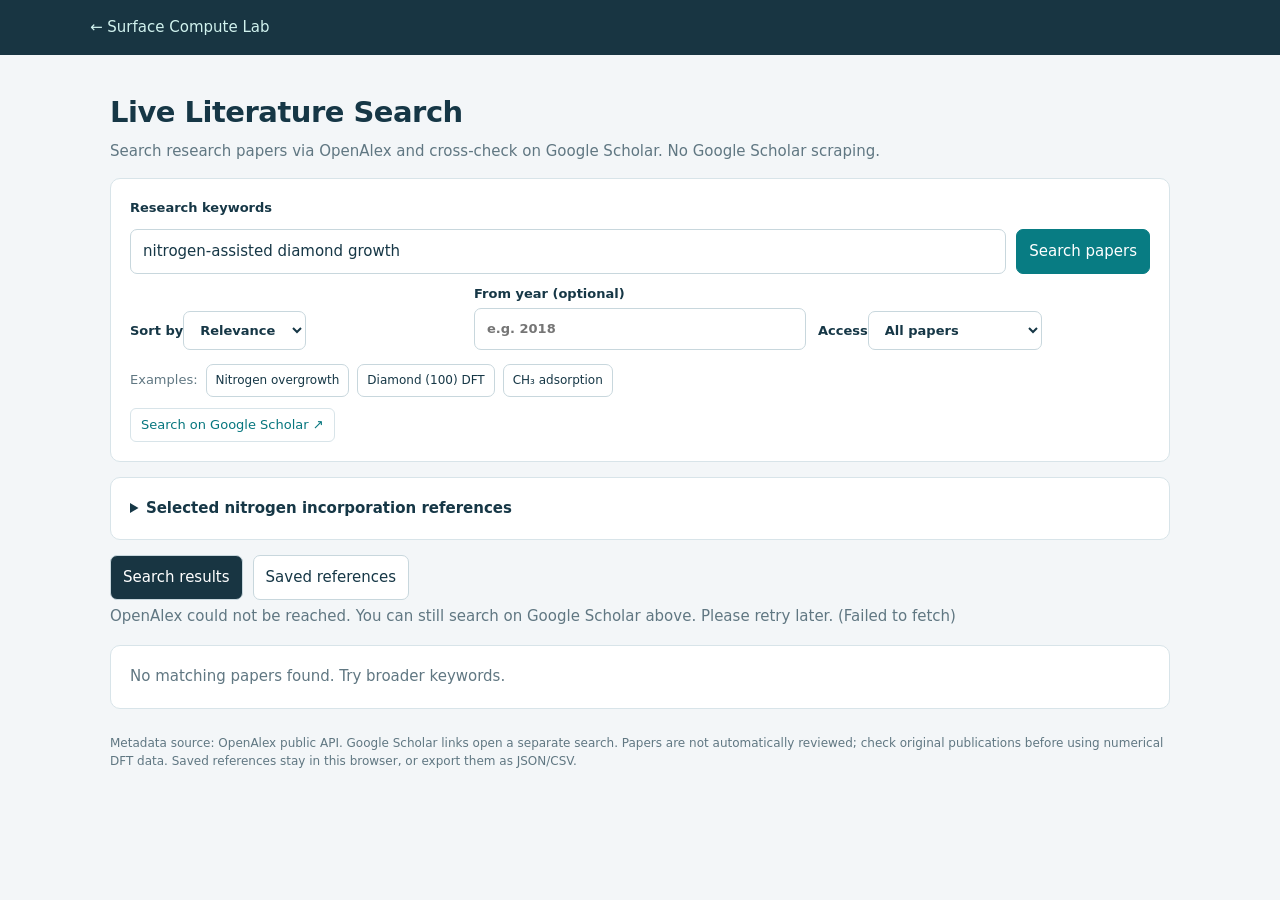
<file: src/literature-search.html>
<!doctype html>
<html lang="en">
<head>
<meta charset="utf-8">
<meta name="viewport" content="width=device-width,initial-scale=1">
<title>Live Literature Search | Surface Compute Lab</title>
<style>
:root{color-scheme:light;--ink:#163746;--muted:#607782;--bg:#f3f6f8;--edge:#d8e4e9;--accent:#087c83;--soft:#e8f5f3}
*{box-sizing:border-box}body{margin:0;background:var(--bg);color:var(--ink);font:15px/1.55 system-ui,"Segoe UI",sans-serif}
a{color:#06767e;text-decoration:none}a:hover{text-decoration:underline}
header{background:#183542;color:#f1f8fa;padding:16px max(20px,calc((100vw - 1100px)/2))}
header a{color:#d0f2ee}main{max-width:1100px;margin:auto;padding:27px 20px 55px}
h1{margin:8px 0 4px;font-size:29px;letter-spacing:-.5px}h2{font-size:19px;margin:0 0 12px}
p{margin:5px 0 12px}.muted,.meta{color:var(--muted)}.meta{font-size:13px}
.panel,.paper{border:1px solid var(--edge);background:#fff;border-radius:10px;padding:19px;margin:15px 0}
.controls{display:grid;grid-template-columns:minmax(0,1fr) auto;gap:10px;margin:10px 0}
input,select,button{font:inherit;border:1px solid #c8d7dd;border-radius:7px;padding:10px 12px;background:#fff;color:var(--ink)}
input{min-width:0;width:100%}button{cursor:pointer}button.primary{background:var(--accent);color:white;border-color:var(--accent)}button:disabled{opacity:.55;cursor:wait}
label{font-size:13px;font-weight:600;display:block}.filters{display:flex;gap:12px;align-items:end;flex-wrap:wrap}.filters label{flex:1;min-width:145px}.filters select,.filters input{margin-top:4px}
.quick,.actions,.toprow{display:flex;gap:8px;align-items:center;flex-wrap:wrap}.quick button{padding:6px 9px;font-size:12px}.actions{margin-top:11px}.actions a,.actions button{font-size:13px;padding:6px 10px;border-radius:6px;border:1px solid var(--edge);background:#fff}
.title{font-size:17px;font-weight:650;color:#123848}.paper{margin:10px 0;padding:17px 19px}.abstract{font-size:14px;color:#425c65;margin-top:9px;white-space:normal}
.badge{display:inline-block;background:var(--soft);color:#08767c;border-radius:5px;padding:2px 7px;font-size:11px;margin-right:7px}
#status{min-height:25px}#papers{margin-top:10px}.switch{margin-left:auto;display:flex;gap:5px}
.switch button{padding:5px 8px;background:transparent;color:white;border-color:#56727c;font-size:12px}
.switch button.active{background:#d6f0ef;color:#163746}
.tabs{display:flex;gap:10px;align-items:center;margin-top:15px}.tabs button.active{background:#183542;color:#fff}
footer{margin-top:25px;font-size:12px;color:var(--muted)}
@media(max-width:620px){.controls{grid-template-columns:1fr}.filters label{min-width:44%}h1{font-size:24px}}
body.embedded>header,body.embedded main>h1,body.embedded main>p.muted,body.embedded #curatedReferences{display:none}
body.embedded main{padding-top:4px}#curatedReferences>summary{cursor:pointer;font-weight:600}
__SURFACE_THEME_CSS__
</style>
</head>
<body class="literature-app">
<header><div class="toprow"><a href="./index.html">← Surface Compute Lab</a></div></header>
<main>
<h1 data-i18n="heading">Live Literature Search</h1>
<p class="muted" data-i18n="intro">Search research papers via OpenAlex and cross-check on Google Scholar. No Google Scholar scraping.</p>
<section class="panel">
<form id="searchForm">
<label for="query" data-i18n="keyword">Research keywords</label>
<div class="controls"><input id="query" value="nitrogen-assisted diamond growth" required maxlength="300" aria-label="Research keywords"><button class="primary" type="submit" id="searchBtn" data-i18n="search">Search papers</button></div>
<div class="filters">
<label><span data-i18n="sort">Sort by</span><select id="sort"><option value="relevance_score:desc" data-i18n="relevance">Relevance</option><option value="publication_date:desc" data-i18n="newest">Newest</option><option value="cited_by_count:desc" data-i18n="cited">Most cited</option></select></label>
<label><span data-i18n="year">From year (optional)</span><input id="year" type="number" min="1900" max="2100" placeholder="e.g. 2018"></label>
<label><span data-i18n="access">Access</span><select id="oa"><option value="all" data-i18n="all">All papers</option><option value="true" data-i18n="openaccess">Open access only</option></select></label>
</div>
</form>
<div class="quick" style="margin-top:14px"><span class="meta" data-i18n="examples">Examples:</span><button type="button" data-topic="nitrogen overgrowth diamond chemical vapor deposition">Nitrogen overgrowth</button><button type="button" data-topic="diamond 100 surface DFT nitrogen">Diamond (100) DFT</button><button type="button" data-topic="diamond CVD methyl adsorption reaction barriers">CH₃ adsorption</button></div>
<div class="actions"><a id="scholarQuery" target="_blank" rel="noopener noreferrer" href="https://scholar.google.com/scholar?q=nitrogen-assisted%20diamond%20growth" data-i18n="scholar">Search on Google Scholar ↗</a></div>
</section>
<details class="panel" id="curatedReferences"><summary>Selected nitrogen incorporation references</summary>
<section aria-labelledby="nitrogen-lattice-heading">
<h2 id="nitrogen-lattice-heading" data-i18n="curatedHeading">Nitrogen incorporation into the diamond lattice</h2>
<p class="muted" data-i18n="curatedIntro">Selected references on substitutional nitrogen, surface-to-bulk incorporation, CVD precursors and NV formation. Abstracts and available excerpts checked; quantitative barriers remain unverified. These references are available without a live search.</p>
__NITROGEN_LATTICE_REFERENCES__
</section>
</details>
<div class="tabs"><button id="tabResults" class="active" type="button" data-i18n="results">Search results</button><button id="tabSaved" type="button" data-i18n="saved">Saved references</button><span id="count" class="meta"></span></div>
<p id="status" class="muted" role="status" aria-live="polite"></p>
<div id="papers"></div>
<footer data-i18n="footnote">Metadata source: OpenAlex public API. Google Scholar links open a separate search. Papers are not automatically reviewed; check original publications before using numerical DFT data. Saved references stay in this browser, or export them as JSON/CSV.</footer>
</main>
<script>
(function(){
"use strict";
var $=function(id){return document.getElementById(id);};
var searchParams=new URLSearchParams(window.location.search);
var initialQuery=(searchParams.get('q')||'').trim().slice(0,300);
if(initialQuery)$("query").value=initialQuery;
if(searchParams.get('embedded')==='1')document.body.classList.add('embedded');
var translations={"en":{"heading":"Live Literature Search","intro":"Search research papers via OpenAlex and cross-check on Google Scholar. No Google Scholar scraping.","keyword":"Research keywords","search":"Search papers","sort":"Sort by","relevance":"Relevance","newest":"Newest","cited":"Most cited","year":"From year (optional)","access":"Access","all":"All papers","openaccess":"Open access only","examples":"Examples:","scholar":"Search on Google Scholar ↗","results":"Search results","saved":"Saved references","footnote":"Metadata source: OpenAlex public API. Google Scholar links open a separate search. Papers are not automatically reviewed; check original publications before using numerical DFT data. Saved references stay in this browser, or export them as JSON/CSV.","loading":"Searching OpenAlex...","empty":"No matching papers found. Try broader keywords.","error":"OpenAlex could not be reached. You can still search on Google Scholar above. Please retry later.","savedinfo":"Reference saved in this browser.","removed":"Reference removed.","save":"Save reference","remove":"Remove saved","onScholar":"Verify on Scholar ↗","openDOI":"Open DOI ↗","openOA":"Open access ↗","abstract":"Abstract","missingAbstract":"Abstract not available through OpenAlex.","citation":"Citations","exportJson":"Export saved JSON","exportCsv":"Export saved CSV","noneSaved":"No saved references yet.","showing":"Showing","of":"of","more":"next results","total":"papers","curatedHeading":"Nitrogen incorporation into the diamond lattice","curatedIntro":"Selected references on substitutional nitrogen, surface-to-bulk incorporation, CVD precursors and NV formation. Abstracts and available excerpts checked; quantitative barriers remain unverified. These references are available without a live search.","curatedSource":"Publisher / preprint ↗"}};
var lang="en",results=[],saved=[],page=1,mode="results",busy=false,lastCount=0,controller=null;
var key="surface_lab_literature_v1";
try{saved=JSON.parse(localStorage.getItem(key)||"[]");if(!Array.isArray(saved))saved=[];}catch(_){saved=[];}
function t(k){return translations[lang][k]||k;}
function escapeHtml(s){return String(s==null?"":s).replace(/[&<>"']/g,function(c){return {"&":"&amp;","<":"&lt;",">":"&gt;",'"':"&quot;","'":"&#39;"}[c];});}
function scholar(q){return "https://scholar.google.com/scholar?q="+encodeURIComponent(q);}
function safeUrl(s){try{var u=new URL(s);return u.protocol==="https:"?u.href:"";}catch(_){return "";}}
function normalize(w){
var doi=w.doi&&safeUrl(w.doi)||"";
var authors=(w.authorships||[]).slice(0,7).map(function(a){return a.author&&a.author.display_name||"";}).filter(Boolean);
var oa=w.best_oa_location&&w.best_oa_location.landing_page_url||w.best_oa_location&&w.best_oa_location.pdf_url||w.open_access&&w.open_access.oa_url||"";
return{id:w.id||doi,title:w.title||w.display_name||"Untitled",year:w.publication_year||"",doi:doi,authors:authors.join(", "),journal:w.primary_location&&w.primary_location.source&&w.primary_location.source.display_name||"",citations:Number(w.cited_by_count)||0,oa:safeUrl(oa),abstract:abstractText(w.abstract_inverted_index),abstractTruncated:Object.values(w.abstract_inverted_index||{}).some(function(positions){return positions.some(function(i){return i>=4000;});})};
}
function abstractText(inv){
if(!inv||typeof inv!=="object")return "";
var words=[];Object.keys(inv).forEach(function(word){(inv[word]||[]).forEach(function(index){if(Number.isInteger(index)&&index>=0&&index<4000)words[index]=word;});});
return words.filter(Boolean).join(" ");
}
function saveStorage(){try{localStorage.setItem(key,JSON.stringify(saved));}catch(_){$("status").textContent="Browser storage unavailable; use JSON export.";}}
function switchLang(l){lang="en";document.documentElement.lang=lang;document.querySelectorAll("[data-i18n]").forEach(function(el){el.textContent=t(el.dataset.i18n);});document.querySelectorAll("[data-lang]").forEach(function(el){el.classList.toggle("active",el.dataset.lang===lang);});draw();}
function status(s){$("status").textContent=s;}
function filters(){
var list=[];var y=$("year").value.trim();if(y&&Number(y)>=1900&&Number(y)<=2100)list.push("from_publication_date:"+y+"-01-01");
if($("oa").value==="true")list.push("open_access.is_oa:true");
return list;
}
function updateScholar(){ $("scholarQuery").href=scholar($("query").value.trim()||"diamond nitrogen CVD");}
async function search(append){
if(busy&&controller)controller.abort();
if(!append){page=1;results=[];mode="results";}else page+=1;
busy=true;controller=new AbortController();var current=controller;
$("searchBtn").disabled=true;$("tabResults").classList.add("active");$("tabSaved").classList.remove("active");updateScholar();status(t("loading"));draw();
var u=new URL("https://api.openalex.org/works");
u.searchParams.set("search",$("query").value.trim());
u.searchParams.set("per_page","20");u.searchParams.set("page",String(page));u.searchParams.set("sort",$("sort").value);
var fs=filters();if(fs.length)u.searchParams.set("filter",fs.join(","));
var timeout=setTimeout(function(){current.abort();},16000);
try{
var response=await fetch(u.href,{signal:current.signal,headers:{"Accept":"application/json"}});
if(!response.ok)throw new Error("HTTP "+response.status);
var data=await response.json();if(!Array.isArray(data.results))throw new Error("Invalid response");
results=append?results.concat(data.results.map(normalize)):data.results.map(normalize);
lastCount=Number(data.meta&&data.meta.count)||results.length;
status(results.length?t("showing")+" "+results.length+" "+t("of")+" "+lastCount+" "+t("total"):t("empty"));
}catch(err){if(current.signal.aborted&&controller!==current)return;page=append?Math.max(1,page-1):1;status(t("error")+" ("+String(err.message||"network error")+")");}
finally{clearTimeout(timeout);if(controller===current){busy=false;$("searchBtn").disabled=false;draw();}}
}
function draw(){
$("tabResults").classList.toggle("active",mode==="results");$("tabSaved").classList.toggle("active",mode==="saved");
var list=mode==="saved"?saved:results;$("count").textContent=mode==="saved"?String(saved.length):results.length?results.length+" / "+lastCount:"";
var h="";
if(mode==="saved")h='<div class="actions"><button data-export="json">'+escapeHtml(t("exportJson"))+'</button><button data-export="csv">'+escapeHtml(t("exportCsv"))+'</button></div>';
list.forEach(function(p){
var isSaved=saved.some(function(x){return x.id===p.id;});
h+='<article class="paper"><div class="meta">'+escapeHtml(p.year)+' · '+escapeHtml(p.journal||"Journal not specified")+' · '+escapeHtml(t("citation"))+': '+escapeHtml(p.citations)+'</div><div class="title">'+escapeHtml(p.title)+'</div><div class="meta">'+escapeHtml(p.authors)+'</div>';
if(p.abstract)h+='<details style="margin-top:9px"><summary>'+escapeHtml(t("abstract"))+'</summary><p class="abstract">'+escapeHtml(p.abstract)+'</p></details>';
h+='<div class="actions"><a target="_blank" rel="noopener noreferrer" href="'+escapeHtml(scholar(p.title))+'">'+escapeHtml(t("onScholar"))+'</a>';
if(p.doi)h+='<a target="_blank" rel="noopener noreferrer" href="'+escapeHtml(p.doi)+'">'+escapeHtml(t("openDOI"))+'</a>';
if(p.oa)h+='<a target="_blank" rel="noopener noreferrer" href="'+escapeHtml(p.oa)+'">'+escapeHtml(t("openOA"))+'</a>';
h+='<button type="button" class="primary" data-read="'+escapeHtml(p.id)+'">Read & define problem →</button><button type="button" data-bookmark="'+escapeHtml(p.id)+'">'+escapeHtml(t(isSaved?"remove":"save"))+'</button></div></article>';
});
if(!list.length&&mode==="saved")h+='<p class="panel muted">'+escapeHtml(t("noneSaved"))+'</p>';
if(!list.length&&mode==="results"&&!busy)h+='<p class="panel muted">'+escapeHtml(t("empty"))+'</p>';
if(mode==="results"&&results.length&&results.length<lastCount)h+='<div class="actions"><button data-more="1"'+(busy?" disabled":"")+'>'+escapeHtml(t("more"))+'</button></div>';
$("papers").innerHTML=h;
}
function exportSaved(fmt){
var txt,filename,mime;
if(fmt==="csv"){
var fields=["title","authors","year","journal","doi","citations","oa","id"];
var quote=function(v){return '"'+String(v==null?"":v).replace(/"/g,'""')+'"';};
txt=fields.join(",")+"\n"+saved.map(function(p){return fields.map(function(f){return quote(p[f]);}).join(",");}).join("\n");
filename="surface-literature-saved.csv";mime="text/csv;charset=utf-8";
}else{txt=JSON.stringify({source:"OpenAlex",verified:false,exported_at:new Date().toISOString(),papers:saved},null,2);filename="surface-literature-saved.json";mime="application/json";}
var url=URL.createObjectURL(new Blob([txt],{type:mime}));var a=document.createElement("a");a.href=url;a.download=filename;document.body.appendChild(a);a.click();a.remove();setTimeout(function(){URL.revokeObjectURL(url);},500);
}
$("searchForm").addEventListener("submit",function(e){e.preventDefault();search(false);});
$("query").addEventListener("input",updateScholar);
document.querySelectorAll("[data-topic]").forEach(function(b){b.addEventListener("click",function(){$("query").value=b.dataset.topic;search(false);});});
document.querySelectorAll("[data-lang]").forEach(function(b){b.addEventListener("click",function(){switchLang(b.dataset.lang);});});
$("tabResults").addEventListener("click",function(){mode="results";draw();});
$("tabSaved").addEventListener("click",function(){mode="saved";status("");draw();});
$("papers").addEventListener("click",function(e){
var b=e.target.closest("button");if(!b)return;
if(b.dataset.more){search(true);return;}
if(b.dataset.export){exportSaved(b.dataset.export);return;}
if(b.dataset.read){
var selected=results.concat(saved).find(function(p){return p.id===b.dataset.read;});if(!selected)return;
if(window.parent!==window){window.parent.postMessage({type:'surface-paper-selected',paper:selected},window.location.origin);status('Paper sent to the reading workspace.');}
else{try{sessionStorage.setItem('surface-paper-to-read-v1',JSON.stringify(selected));window.location.href='./index.html?read=1';}catch(_){status('Could not transfer the paper. Open paper search from the main workspace instead.');}}
return;
}
if(b.dataset.bookmark){
var id=b.dataset.bookmark;var index=saved.findIndex(function(p){return p.id===id;});
if(index>=0){saved.splice(index,1);status(t("removed"));}
else{var p=results.find(function(x){return x.id===id;});if(!p)return;saved.push(p);status(t("savedinfo"));}
saveStorage();draw();
}
});
switchLang("en");search(false);
})();
</script>
</body></html>
</file>
